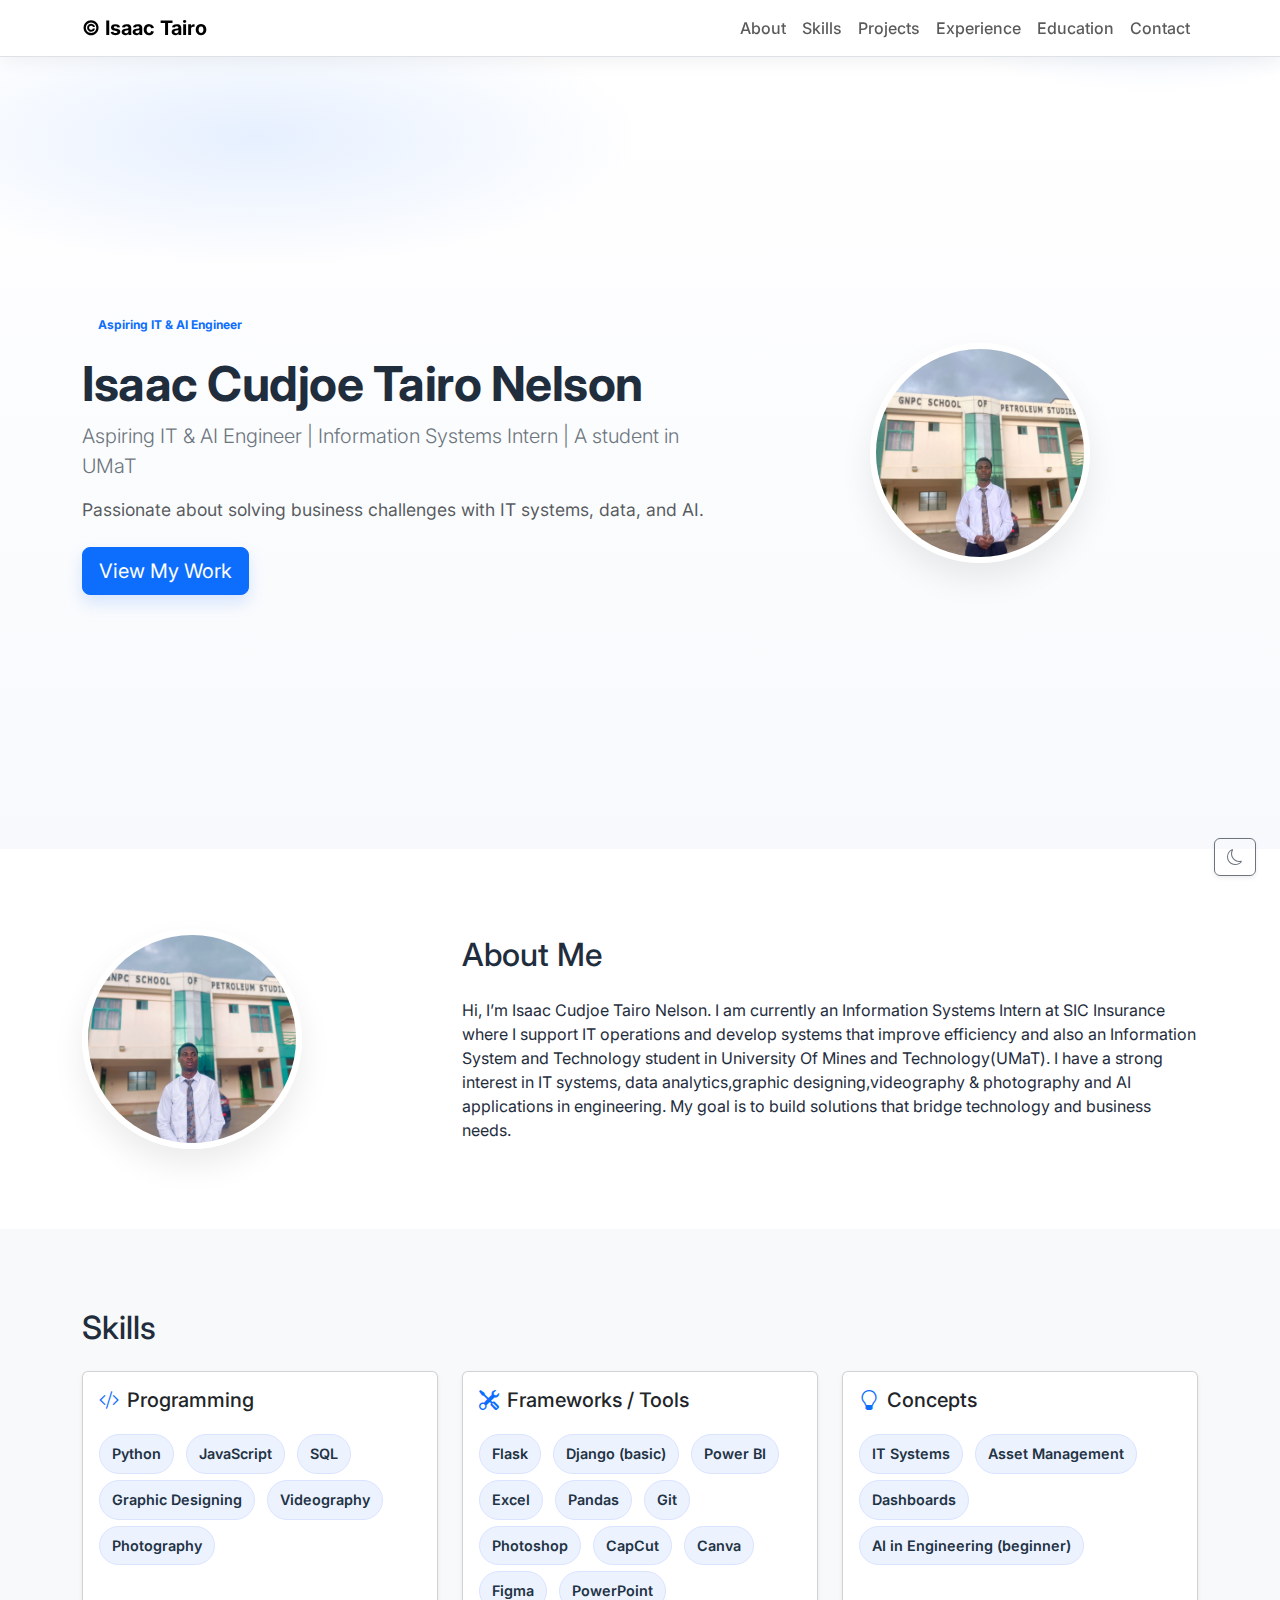
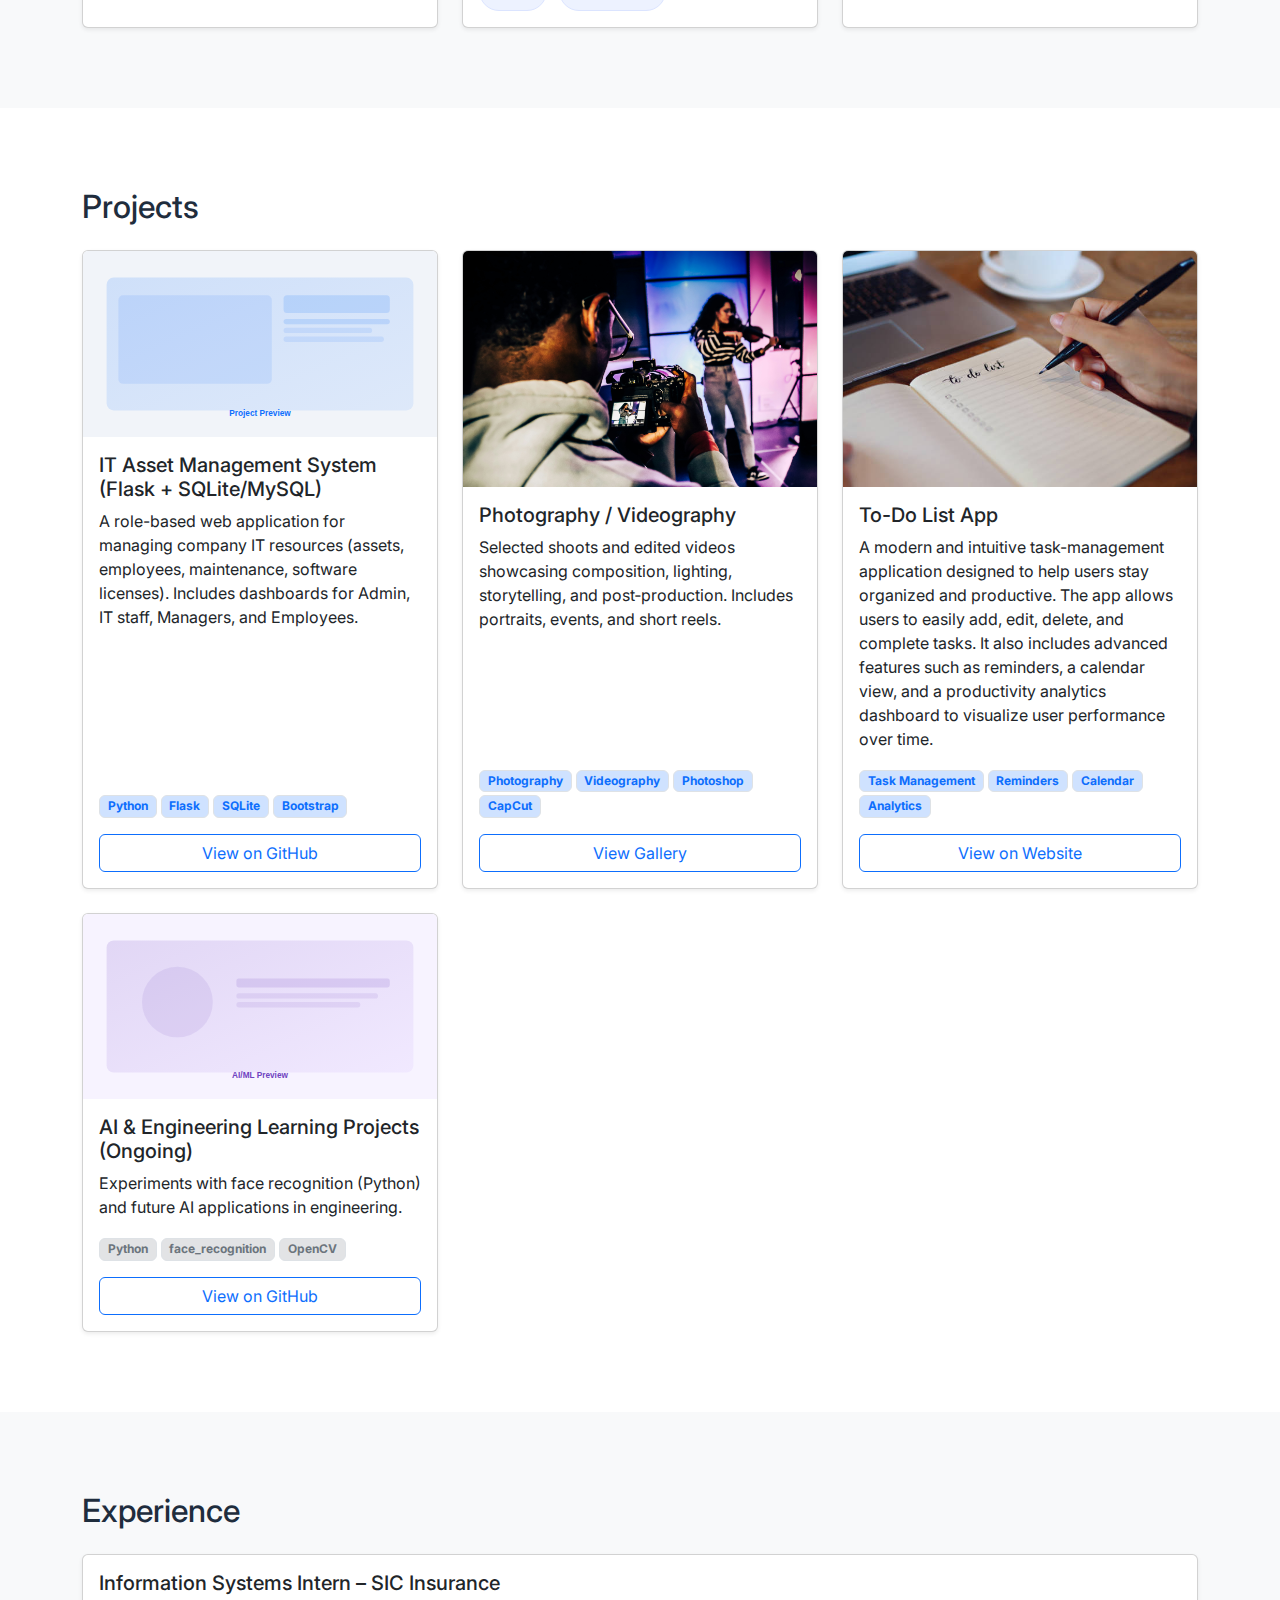
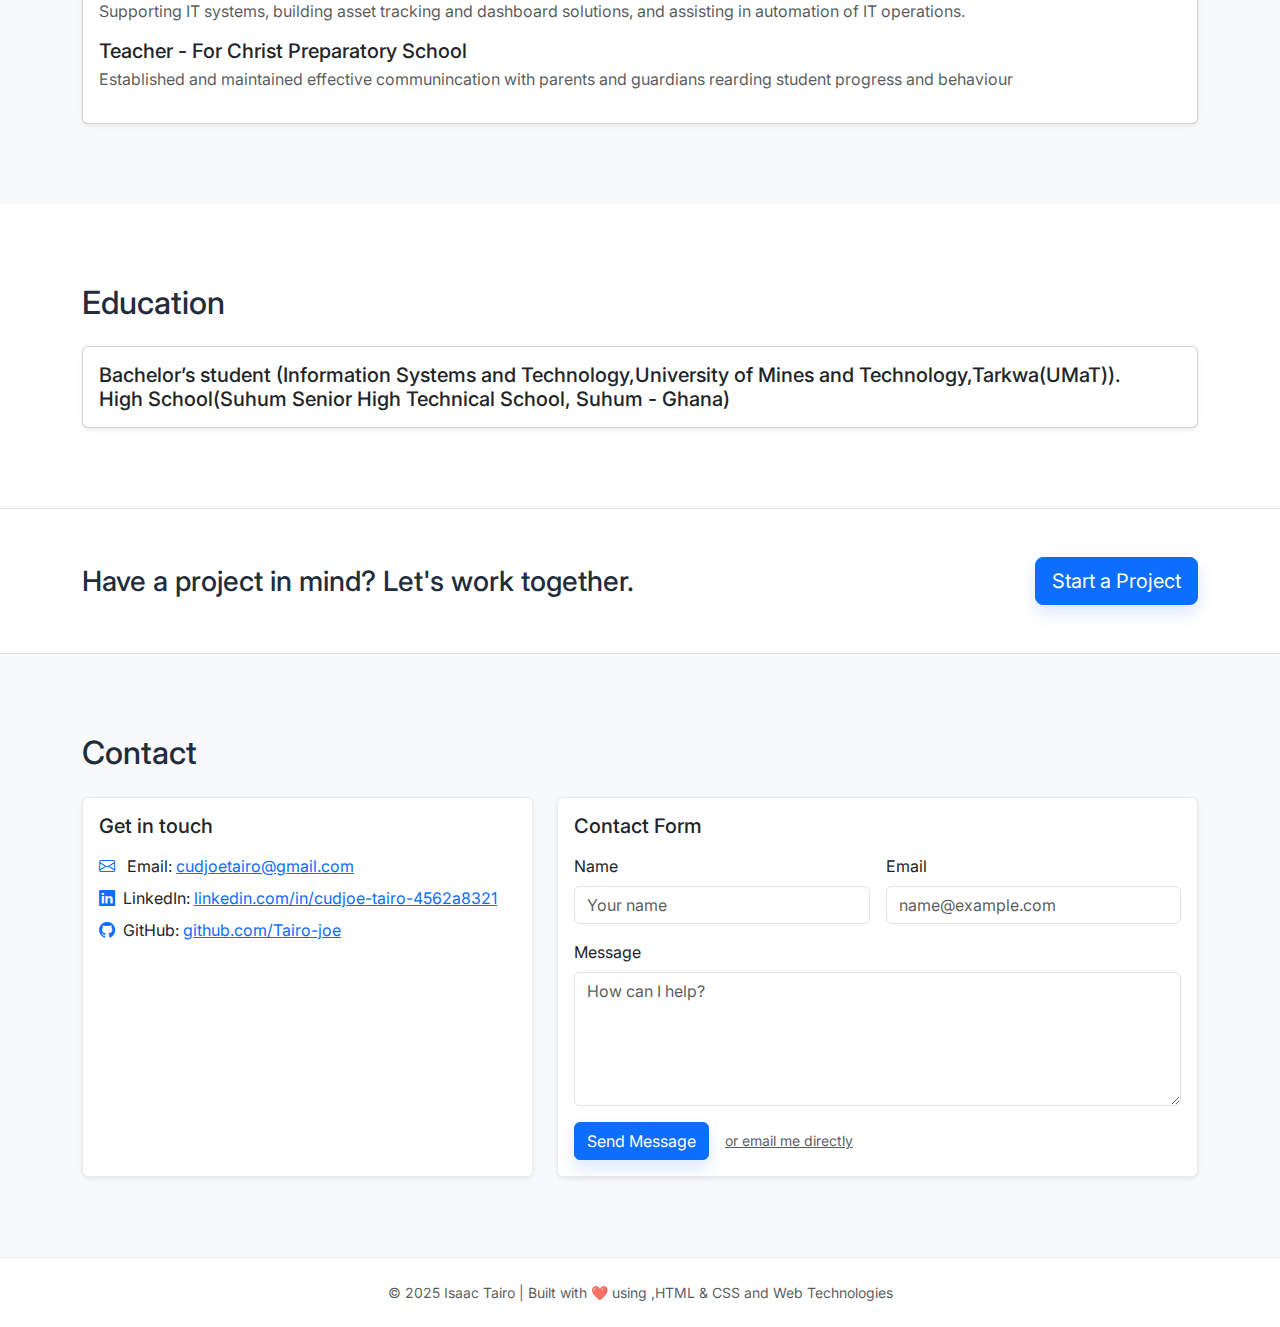
<file: index.html>
<!DOCTYPE html>
<html lang="en">
<head>
  <meta charset="utf-8">
  <meta name="viewport" content="width=device-width, initial-scale=1">
  <title>Isaac Tairo | Portfolio</title>
  <meta name="description" content="Portfolio of Isaac Tairo — Aspiring IT & AI Engineer | Information Systems Intern. Projects in IT systems, data, Database Management and AI.">


  <!-- Bootstrap CSS -->
  <link href="https://cdn.jsdelivr.net/npm/bootstrap@5.3.3/dist/css/bootstrap.min.css" rel="stylesheet">
  <!-- Bootstrap Icons -->
  <link href="https://cdn.jsdelivr.net/npm/bootstrap-icons@1.11.3/font/bootstrap-icons.min.css" rel="stylesheet">
  <!-- Custom CSS -->
  <link href="style.css" rel="stylesheet">
</head>
<body data-bs-spy="scroll" data-bs-target="#mainNav" data-bs-offset="80" tabindex="0">
  <!-- Navbar -->
  <nav id="mainNav" class="navbar navbar-expand-lg navbar-light bg-white border-bottom sticky-top">
    <div class="container">
      <a class="navbar-brand fw-bold" href="#home">&copy; Isaac Tairo</a>
      <button class="navbar-toggler" type="button" data-bs-toggle="collapse" data-bs-target="#navContent" aria-controls="navContent" aria-expanded="false" aria-label="Toggle navigation">
        <span class="navbar-toggler-icon"></span>
      </button>
      <div class="collapse navbar-collapse" id="navContent">
        <ul class="navbar-nav ms-auto mb-2 mb-lg-0">
          <li class="nav-item"><a class="nav-link" href="#about">About</a></li>
          <li class="nav-item"><a class="nav-link" href="#skills">Skills</a></li>
          <li class="nav-item"><a class="nav-link" href="#projects">Projects</a></li>
          <li class="nav-item"><a class="nav-link" href="#experience">Experience</a></li>
          <li class="nav-item"><a class="nav-link" href="#education">Education</a></li>
          <li class="nav-item"><a class="nav-link" href="#contact">Contact</a></li>
        </ul>
      </div>
    </div>
  </nav>

  <!-- Hero / Header -->
  <header id="home" class="hero-section d-flex align-items-center">
    <div class="container py-5">
      <div class="row align-items-center g-5">
        <div class="col-12 col-lg-7">
          <span class="badge text-bg-primary-subtle text-primary px-3 py-2 mb-3">Aspiring IT &amp; AI Engineer</span>
          <h1 class="display-5 fw-bold hero-title">Isaac Cudjoe Tairo Nelson</h1>
          <p class="lead text-secondary mb-3">Aspiring IT &amp; AI Engineer | Information Systems Intern | A student in UMaT</p>
          <p class="hero-tagline text-muted mb-4">Passionate about solving business challenges with IT systems, data, and AI.</p>
          <a href="#projects" class="btn btn-primary btn-lg me-3">View My Work</a>
        </div>
        <div class="col-12 col-lg-5 text-center">
          <img src="assets/isaac-portrait.jpg" onerror="this.onerror=null;this.src='assets/profile-placeholder.svg';" class="profile-avatar" alt="Isaac Tairo profile">
        </div>
      </div>
    </div>
  </header>

  <!-- About Me -->
  <section id="about">
    <div class="container">
      <div class="row align-items-center g-4">
        <div class="col-12 col-md-4 text-center text-md-start">
          <img src="assets/Portrait.jpg" onerror="this.onerror=null;this.src='assets/profile-placeholder.svg';" class="profile-avatar" alt="Isaac Tairo portrait">
        </div>
        <div class="col-12 col-md-8">
          <h2 class="section-title">About Me</h2>
          <p class="mb-0">Hi, I’m Isaac Cudjoe Tairo Nelson. I am currently an Information Systems Intern at SIC Insurance where I support IT operations and develop systems that improve efficiency and also an Information System and Technology student in University Of Mines and Technology(UMaT). I have a strong interest in IT systems, data analytics,graphic designing,videography &amp;  photography and AI applications in engineering. My goal is to build solutions that bridge technology and business needs.</p>
        </div>
      </div>
    </div>
  </section>

  <!-- Skills -->
  <section id="skills" class="bg-light">
    <div class="container">
      <h2 class="section-title">Skills</h2>
      <div class="row g-4">
        <div class="col-12 col-md-4">
          <div class="card h-100 shadow-sm">
            <div class="card-body">
              <h5 class="card-title mb-3"><i class="bi bi-code-slash me-2 text-primary"></i>Programming</h5>
              <div>
                <span class="skill-badge">Python</span>
                <span class="skill-badge">JavaScript</span>
                <span class="skill-badge">SQL</span>
                <span class="skill-badge">Graphic Designing</span>
                <span class="skill-badge">Videography</span>
                <span class="skill-badge">Photography</span>

              </div>
            </div>
          </div>
        </div>
        <div class="col-12 col-md-4">
          <div class="card h-100 shadow-sm">
            <div class="card-body">
              <h5 class="card-title mb-3"><i class="bi bi-tools me-2 text-primary"></i>Frameworks / Tools</h5>
              <div>
                <span class="skill-badge">Flask</span>
                <span class="skill-badge">Django (basic)</span>
                <span class="skill-badge">Power BI</span>
                <span class="skill-badge">Excel</span>
                <span class="skill-badge">Pandas</span>
                <span class="skill-badge">Git</span>
                <span class="skill-badge">Photoshop</span>
                <span class="skill-badge">CapCut</span>
                <span class="skill-badge">Canva</span>
                <span class="skill-badge">Figma</span>
                <span class="skill-badge">PowerPoint</span>
              </div>
            </div>
          </div>
        </div>
        <div class="col-12 col-md-4">
          <div class="card h-100 shadow-sm">
            <div class="card-body">
              <h5 class="card-title mb-3"><i class="bi bi-lightbulb me-2 text-primary"></i>Concepts</h5>
              <div>
                <span class="skill-badge">IT Systems</span>
                <span class="skill-badge">Asset Management</span>
                <span class="skill-badge">Dashboards</span>
                <span class="skill-badge">AI in Engineering (beginner)</span>
              </div>
            </div>
          </div>
        </div>
      </div>
    </div>
  </section>

  <!-- Projects -->
  <section id="projects">
    <div class="container">
      <h2 class="section-title">Projects</h2>
      <div class="row g-4">
        <!-- Project 1 -->
        <div class="col-12 col-md-6 col-lg-4">
          <div class="card project-card h-100 shadow-sm">
            <img src="assets/project1.svg" class="card-img-top" alt="IT Asset Management System preview">
            <div class="card-body d-flex flex-column">
              <h5 class="card-title">IT Asset Management System (Flask + SQLite/MySQL)</h5>
              <p class="card-text flex-grow-1">A role-based web application for managing company IT resources (assets, employees, maintenance, software licenses). Includes dashboards for Admin, IT staff, Managers, and Employees.</p>
              <div class="mb-3">
                <span class="badge bg-primary-subtle text-primary border">Python</span>
                <span class="badge bg-primary-subtle text-primary border">Flask</span>
                <span class="badge bg-primary-subtle text-primary border">SQLite</span>
                <span class="badge bg-primary-subtle text-primary border">Bootstrap</span>
              </div>
              <a href="https://github.com/Tairo-joe/Assets-management" class="btn btn-outline-primary" target="_blank" rel="noopener">View on GitHub</a>
            </div>
          </div>
        </div>
        <!-- Project 2 -->
        <div class="col-12 col-md-6 col-lg-4">
          <div class="card project-card h-100 shadow-sm">
            <!-- Image Carousel for Photography / Videography (Auto-only) -->
            <div id="photographyCarousel" class="carousel slide" data-bs-ride="carousel" data-bs-interval="4000" data-bs-pause="false">
              <div class="carousel-inner">
                <div class="carousel-item active">
                  <img src="assets/photography.jpg" onerror="this.onerror=null;this.src='assets/project2.svg';" class="card-img-top" alt="Photography portfolio sample">
                </div>
                <div class="carousel-item">
                  <img src="assets/videography.jpg" onerror="this.onerror=null;this.src='assets/project2.svg';" class="card-img-top" alt="Videography portfolio sample">
                </div>
              </div>
            </div>
            <div class="card-body d-flex flex-column">
              <h5 class="card-title">Photography / Videography</h5>
              <p class="card-text flex-grow-1">Selected shoots and edited videos showcasing composition, lighting, storytelling, and post‑production. Includes portraits, events, and short reels.</p>
              <div class="mb-3">
                <span class="badge bg-primary-subtle text-primary border">Photography</span>
                <span class="badge bg-primary-subtle text-primary border">Videography</span>
                <span class="badge bg-primary-subtle text-primary border">Photoshop</span>
                <span class="badge bg-primary-subtle text-primary border">CapCut</span>
              </div>
              <a href="gallery.html" class="btn btn-outline-primary">View Gallery</a>
            </div>
          </div>
        </div>
        <!-- Project 3 -->
        <div class="col-12 col-md-6 col-lg-4">
          <div class="card project-card h-100 shadow-sm">
            <div id="todoCarousel" class="carousel slide" data-bs-ride="carousel" data-bs-interval="3000" data-bs-pause="false">
              <div class="carousel-inner">
                <div class="carousel-item active">
                  <img src="assets/to-do.jpg" onerror="this.onerror=null;this.src='assets/project3.svg';" class="card-img-top" alt="To-Do List App screenshot 1">
                </div>
                <div class="carousel-item">
                  <img src="assets/to-do list 1.jpg" onerror="this.onerror=null;this.src='assets/project3.svg';" class="card-img-top" alt="To-Do List App screenshot 2">
                </div>
              </div>
            </div>
            <div class="card-body d-flex flex-column">
              <h5 class="card-title">To-Do List App</h5>
              <p class="card-text flex-grow-1">A modern and intuitive task-management application designed to help users stay organized and productive. The app allows users to easily add, edit, delete, and complete tasks. It also includes advanced features such as reminders, a calendar view, and a productivity analytics dashboard to visualize user performance over time.</p>
              <div class="mb-3">
                <span class="badge bg-primary-subtle text-primary border">Task Management</span>
                <span class="badge bg-primary-subtle text-primary border">Reminders</span>
                <span class="badge bg-primary-subtle text-primary border">Calendar</span>
                <span class="badge bg-primary-subtle text-primary border">Analytics</span>
              </div>
              <a href="https://4102013923.ceiscy.com/management/index.html" class="btn btn-outline-primary" target="_blank" rel="noopener">View on Website</a>
            </div>
          </div>
        </div>
        <div class="col-12 col-md-6 col-lg-4">
          <div class="card project-card h-100 shadow-sm">
            <img src="assets/project3.svg" class="card-img-top" alt="AI & Engineering Learning Projects preview">
            <div class="card-body d-flex flex-column">
              <h5 class="card-title">AI &amp; Engineering Learning Projects (Ongoing)</h5>
              <p class="card-text flex-grow-1">Experiments with face recognition (Python) and future AI applications in engineering.</p>
              <div class="mb-3">
                <span class="badge bg-secondary-subtle text-secondary border">Python</span>
                <span class="badge bg-secondary-subtle text-secondary border">face_recognition</span>
                <span class="badge bg-secondary-subtle text-secondary border">OpenCV</span>
              </div>
              <a href="#" class="btn btn-outline-primary" target="_blank" rel="noopener">View on GitHub</a>
            </div>
          </div>
        </div>
      </div>
    </div>
  </section>

  <!-- Experience -->
  <section id="experience" class="bg-light">
    <div class="container">
      <h2 class="section-title">Experience</h2>
      <div class="card shadow-sm">
        <div class="card-body">
          <h5 class="card-title mb-1">Information Systems Intern – SIC Insurance</h5>
          <p class="text-muted mb-3">Supporting IT systems, building asset tracking and dashboard solutions, and assisting in automation of IT operations.</p>

          <h5 class="card-title mb-1">Teacher - For Christ Preparatory School</h5>
          <p class="text-muted mb-3">Established and maintained effective communincation with parents and guardians rearding student progress and behaviour<br></p>

        </div>
      </div>
    </div>
  </section>

  <!-- Education -->
  <section id="education">
    <div class="container">
      <h2 class="section-title">Education</h2>
      <div class="card shadow-sm">
        <div class="card-body">
          <h5 class="mb-0">Bachelor’s student (Information Systems and Technology,University of Mines and Technology,Tarkwa(UMaT)).</h5>

          <h5 class="mb-0">High School(Suhum Senior High Technical School, Suhum - Ghana)</h5>
        </div>
      </div>
    </div>
  </section>
  <!-- Call To Action -->
  <section id="cta" class="py-5 border-top border-bottom">
    <!-- Start a Project CTA -->
    <div class="container d-flex flex-column flex-lg-row align-items-center justify-content-between gap-3">
      <h3 class="mb-0">Have a project in mind? Let's work together.</h3>
      <a href="#contact" class="btn btn-primary btn-lg">Start a Project</a>
    </div>
  </section>
  <!-- Contact -->
  <section id="contact" class="bg-light">
    <div class="container">
      <h2 class="section-title">Contact</h2>
      <div class="row g-4">
        <div class="col-12 col-lg-5">
          <div class="card contact-card h-100 shadow-sm">
            <div class="card-body">
              <h5 class="card-title mb-3">Get in touch</h5>
              <ul class="list-unstyled mb-0">
                <li class="mb-2">
                  <i class="bi bi-envelope me-2 text-primary"></i>
                  Email: <a href="mailto:cudjoetairo@gmail.com">cudjoetairo@gmail.com</a>
                </li>
                <li class="mb-2"><i class="bi bi-linkedin me-2 text-primary"></i>LinkedIn: <a href="https://linkedin.com/in/cudjoe-tairo-4562a8321" target="_blank" rel="noopener">linkedin.com/in/cudjoe-tairo-4562a8321</a>
                </li>
                <li class="mb-2"><i class="bi bi-github me-2 text-primary"></i>GitHub: <a href="https://github.com/Tairo-joe" target="_blank" rel="noopener">github.com/Tairo-joe</a></li>
              </ul>
            </div>
          </div>
        </div>
        <div class="col-12 col-lg-7">
          <div class="card contact-card h-100 shadow-sm">
            <div class="card-body">
              <h5 class="card-title mb-3">Contact Form</h5>
  <!-- Formspree form-ready; sends emails via Formspree -->
  <form method="POST" action="https://formspree.io/f/xldpwgpq">
    <input type="hidden" name="_next" value="https://4102013923.ceiscy.com/portfolio/thanks.html">
                <div class="row g-3">
                  <div class="col-12 col-md-6">
                    <label for="name" class="form-label">Name</label>
                    <input type="text" id="name" name="name" class="form-control" placeholder="Your name" required>
                  </div>
                  <div class="col-12 col-md-6">
                    <label for="email" class="form-label">Email</label>
                    <input type="email" id="email" name="email" class="form-control" placeholder="name@example.com" required>
                  </div>
                  <div class="col-12">
                    <label for="message" class="form-label">Message</label>
                    <textarea id="message" name="message" rows="5" class="form-control" placeholder="How can I help?" required></textarea>
                  </div>
                  <div class="col-12 d-flex align-items-center gap-3">
                    <button type="submit" class="btn btn-primary">Send Message</button>
                    <a class="text-muted small" href="mailto:cudjoetairo@gmail.com">or email me directly</a>
                  </div>
                </div>
              </form>
            </div>
          </div>
        </div>
      </div>
    </div>
  </section>

  <!-- Footer -->
  <footer class="site-footer py-4">
    <div class="container text-center text-muted small">
      © 2025 Isaac Tairo | Built with ❤️ using ,HTML &amp; CSS and Web Technologies
    </div>
  </footer>

  <!-- Theme toggle button -->
  <button id="themeToggle" type="button" class="btn btn-outline-secondary position-fixed bottom-0 end-0 m-4 shadow-sm" aria-label="Toggle dark mode">
    <i class="bi bi-moon"></i>
  </button>

  <!-- Bootstrap JS -->
  <script src="https://cdn.jsdelivr.net/npm/bootstrap@5.3.3/dist/js/bootstrap.bundle.min.js"></script>
  <script>
    // ScrollSpy activate
    const scrollSpy = new bootstrap.ScrollSpy(document.body, {
      target: '#mainNav',
      offset: 90
    });
    // Shrink navbar shadow on scroll
    const nav = document.getElementById('mainNav');
    const onScroll = () => {
      if (window.scrollY > 10) nav.classList.add('stuck');
      else nav.classList.remove('stuck');
    };
    window.addEventListener('scroll', onScroll);
    onScroll();

    // Collapse mobile nav after clicking a link
    document.querySelectorAll('#mainNav .nav-link').forEach(link => {
      link.addEventListener('click', () => {
        const el = document.getElementById('navContent');
        if (el && el.classList.contains('show')) new bootstrap.Collapse(el).toggle();
      });
    });
  </script>
  <script>
    (function() {
      var root = document.documentElement;
      var KEY = 'theme';
      var prefersDark = window.matchMedia && window.matchMedia('(prefers-color-scheme: dark)').matches;
      var saved = localStorage.getItem(KEY) || (prefersDark ? 'dark' : 'light');
      root.setAttribute('data-bs-theme', saved);
      var btn = document.getElementById('themeToggle');
      function setIcon(t) {
        if (!btn) return;
        var icon = btn.querySelector('i');
        if (!icon) return;
        icon.classList.toggle('bi-sun', t === 'dark');
        icon.classList.toggle('bi-moon', t !== 'dark');
      }
      setIcon(saved);
      if (btn) {
        btn.addEventListener('click', function() {
          var current = root.getAttribute('data-bs-theme') === 'dark' ? 'dark' : 'light';
          var next = current === 'dark' ? 'light' : 'dark';
          root.setAttribute('data-bs-theme', next);
          localStorage.setItem(KEY, next);
          setIcon(next);
        });
      }
    })();
  </script>
</body>
</html>
</file>
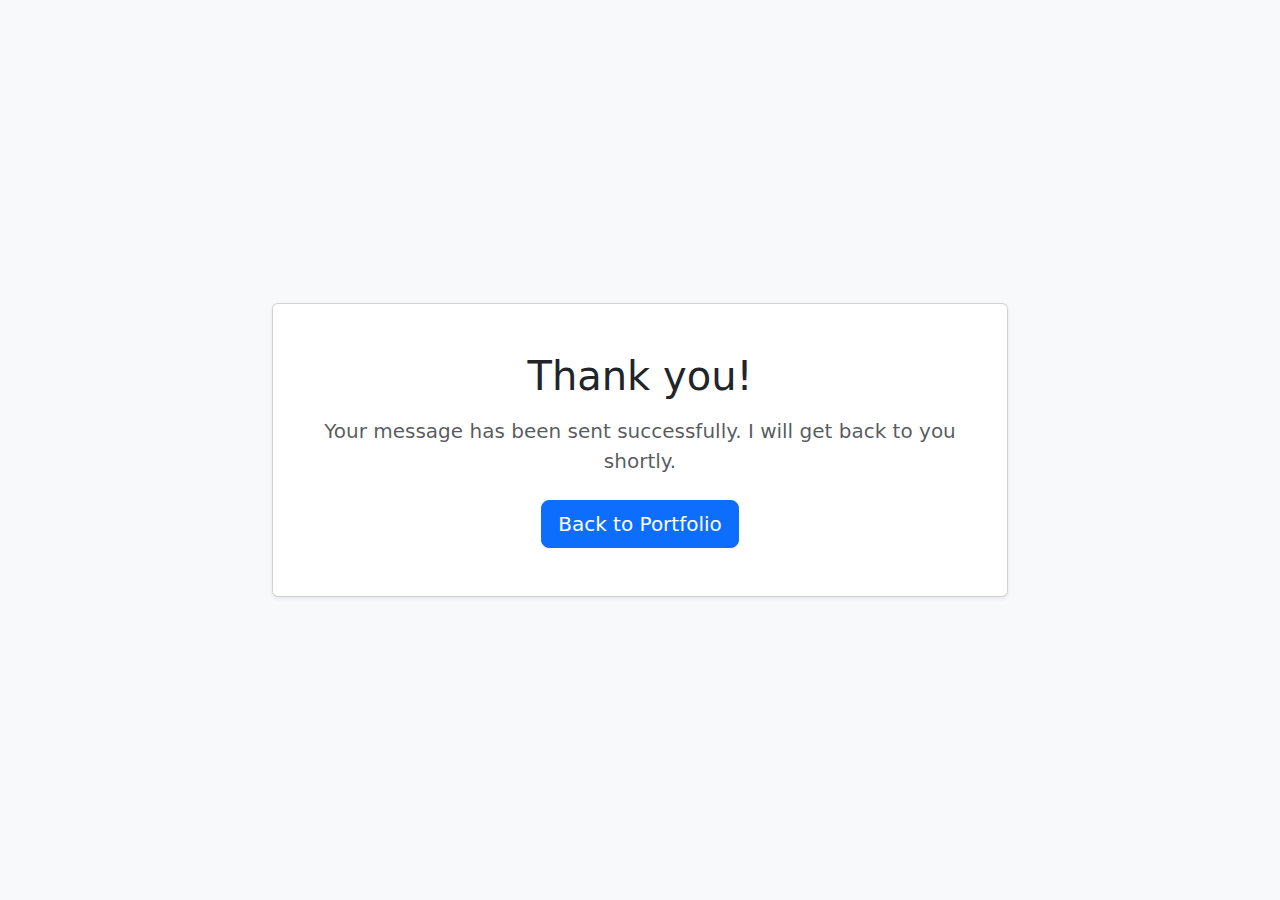
<file: thanks.html>
<!DOCTYPE html>
<html lang="en">
<head>
  <meta charset="utf-8" />
  <meta name="viewport" content="width=device-width, initial-scale=1" />
  <title>Thanks | Message Received</title>
  <link href="https://cdn.jsdelivr.net/npm/bootstrap@5.3.3/dist/css/bootstrap.min.css" rel="stylesheet">
</head>
<body class="bg-light d-flex align-items-center"style="min-height: 100vh;">
  <main class="container py-5">
    <div class="row justify-content-center">
      <div class="col-12 col-md-10 col-lg-8">
        <div class="card shadow-sm">
          <div class="card-body p-4 p-md-5 text-center">
            <div class="display-6 mb-3">Thank you!</div>
            <p class="lead text-muted mb-4">Your message has been sent successfully. I will get back to you shortly.</p>
            <a class="btn btn-primary btn-lg" href="index.html#home">Back to Portfolio</a>
          </div>
        </div>
      </div>
    </div>
  </main>
</body>
</html>
</file>
<file: style.css>
/* Custom theme for Isaac Leslie Portfolio */
/* Typography & base */
@import url('https://fonts.googleapis.com/css2?family=Inter:wght@400;500;600;700&display=swap');

:root {
  --brand-primary: #0d6efd; /* Bootstrap primary */
  --brand-primary-600: #0b5ed7;
  --brand-gray-50: #f7f9fc;
  --brand-gray-100: #f1f4f9;
}

html {
  scroll-behavior: smooth;
}

body {
  font-family: 'Inter', system-ui, -apple-system, Segoe UI, Roboto, Helvetica, Arial, "Apple Color Emoji", "Segoe UI Emoji";
  color: #1f2d3d;
}

/* Navbar */
.navbar {
  transition: box-shadow .2s ease;
}
.navbar.stuck, .navbar:hover {
  box-shadow: 0 .25rem 1.25rem rgba(0,0,0,.06);
}
.navbar .nav-link {
  font-weight: 500;
}
.navbar .nav-link.active {
  color: var(--brand-primary) !important;
}

/* Hero */
.hero-section {
  position: relative;
  background:
    radial-gradient(60rem 20rem at 20% 10%, rgba(13,110,253,.10), transparent 40%),
    radial-gradient(40rem 18rem at 90% -10%, rgba(13,110,253,.12), transparent 40%),
    linear-gradient(180deg, #ffffff 0%, var(--brand-gray-50) 100%);
  min-height: 88vh;
}
.hero-title {
  letter-spacing: -0.5px;
}
.hero-tagline {
  font-size: 1.1rem;
}

/* Sections */
section {
  padding: 80px 0;
}
.section-title {
  margin-bottom: 1.5rem;
}

/* About */
.profile-avatar {
  width: 220px;
  height: 220px;
  object-fit: cover;
  border-radius: 50%;
  border: 6px solid #fff;
  box-shadow: 0 1rem 2rem rgba(0,0,0,.08);
}

/* Skills */
.skill-badge {
  display: inline-block;
  margin: 6px 8px 0 0;
  padding: .5rem .75rem;
  border-radius: 999px;
  background: #edf2ff;
  color: #234;
  border: 1px solid #dbe4ff;
  font-weight: 600;
  font-size: .9rem;
}

/* Projects */
.project-card {
  transition: transform .25s ease, box-shadow .25s ease;
}
.project-card:hover {
  transform: translateY(-6px);
  box-shadow: 0 1rem 2rem rgba(0,0,0,.12);
}
.project-card img {
  transition: transform .4s ease, filter .4s ease;
}
.project-card:hover img {
  transform: scale(1.03);
  filter: saturate(1.05);
}

/* Buttons */
.btn-primary {
  box-shadow: 0 .5rem 1rem rgba(13,110,253,.15);
}
.btn-primary:hover, .btn-primary:focus {
  background-color: var(--brand-primary-600);
}
[data-bs-theme="dark"] .btn-primary {
  color: #ffffff !important;
}

/* Contact */
.contact-card {
  border: 1px solid #e9ecef;
}

/* Footer */
.site-footer {
  background: #fff;
  border-top: 1px solid #e9ecef;
}

/* ===================== Gallery ===================== */
.gallery-grid {
  display: grid;
  grid-template-columns: repeat(2, 1fr);
  gap: 16px;
}
@media (min-width: 576px) {
  .gallery-grid { grid-template-columns: repeat(3, 1fr); }
}
@media (min-width: 992px) {
  .gallery-grid { grid-template-columns: repeat(4, 1fr); }
}
.gallery-item { position: relative; overflow: hidden; border-radius: 12px; }
.gallery-item img {
  width: 100%; height: 100%; object-fit: cover; display: block;
  transform: scale(1); filter: saturate(1) brightness(1);
  transition: transform .4s ease, filter .4s ease;
}
.gallery-item video {
  width: 100%; height: auto; aspect-ratio: 16 / 9; object-fit: cover; display: block;
  transition: transform .4s ease, filter .4s ease;
}
.gallery-item:hover img { transform: scale(1.04); filter: saturate(1.1) brightness(1.05); }
.gallery-item:hover video { transform: scale(1.04); filter: saturate(1.1) brightness(1.05); }

/* Gallery captions */
.gallery-item .caption {
  position: absolute; left: 0; right: 0; bottom: 0;
  padding: 10px 12px;
  color: #fff; font-weight: 600; font-size: .9rem; letter-spacing: .2px;
  background: linear-gradient(180deg, rgba(0,0,0,0) 0%, rgba(0,0,0,.55) 60%, rgba(0,0,0,.75) 100%);
  opacity: 0; transform: translateY(8px);
  transition: opacity .25s ease, transform .25s ease;
}
.gallery-item.video-item .caption {
  bottom: 50px; /* Leave space for video controls */
}
.gallery-item:hover .caption,
.gallery-item:focus-within .caption,
.gallery-item.show-caption .caption { opacity: 1; transform: translateY(0); }
@media (min-width: 576px) { .gallery-item .caption { font-size: 1rem; padding: 12px 14px; } }
@media (min-width: 992px) { .gallery-item .caption { font-size: 1.05rem; } }

[data-bs-theme="dark"] .gallery-item .caption {
  background: linear-gradient(180deg, rgba(2,6,23,0) 0%, rgba(2,6,23,.65) 60%, rgba(2,6,23,.85) 100%);
}

/* Lightbox */
.lightbox {
  position: fixed; inset: 0; background: rgba(0,0,0,.8);
  display: flex; align-items: center; justify-content: center;
  opacity: 0; pointer-events: none; transition: opacity .25s ease;
  padding: 24px;
}
.lightbox.open { opacity: 1; pointer-events: auto; }
.lightbox img, .lightbox video {
  max-width: 92vw;
  max-height: 88vh;
}
.lightbox-close, .lightbox-prev, .lightbox-next {
  position: absolute; background: rgba(15,23,42,.8); color: #fff; border: 1px solid rgba(255,255,255,.15);
  width: 44px; height: 44px; border-radius: 999px; display: grid; place-items: center;
}
.lightbox-close { top: 20px; right: 20px; }
.lightbox-prev { left: 20px; }
.lightbox-next { right: 20px; }
.lightbox-prev i, .lightbox-next i, .lightbox-close i { font-size: 1rem; }

/* Dark mode for gallery */
[data-bs-theme="dark"] .lightbox { background: rgba(0,0,0,.85); }
[data-bs-theme="dark"] .lightbox-close, [data-bs-theme="dark"] .lightbox-prev, [data-bs-theme="dark"] .lightbox-next {
  background: rgba(2,6,23,.9); border-color: rgba(255,255,255,.2);
}

/* Reduced motion */
@media (prefers-reduced-motion: reduce) {
  html { scroll-behavior: auto; }
  * { transition: none !important; animation: none !important; }
}

/* ==========================================================
   Dark mode overrides (when <html data-bs-theme="dark">)
   Palette: blue + gray, matching Bootstrap 5 tones
   ========================================================== */
[data-bs-theme="dark"] {
  color-scheme: dark;
}

[data-bs-theme="dark"] body {
  background: #0b1220;
  color: #e5e7eb;
}

[data-bs-theme="dark"] .navbar {
  background-color: #0b1220 !important;
  border-bottom: 1px solid #1e293b;
}
[data-bs-theme="dark"] .navbar .nav-link {
  color: #cbd5e1;
}
[data-bs-theme="dark"] .navbar .nav-link.active {
  color: var(--brand-primary) !important;
}

/* Sections that use light backgrounds */
[data-bs-theme="dark"] .bg-light {
  background-color: #0f172a !important;
}

/* Hero: soften gradients for dark background */
[data-bs-theme="dark"] .hero-section {
  background:
    radial-gradient(60rem 20rem at 20% 10%, rgba(13,110,253,.10), transparent 40%),
    radial-gradient(40rem 18rem at 90% -10%, rgba(13,110,253,.12), transparent 40%),
    linear-gradient(180deg, #0b1220 0%, #0b1220 100%);
}

/* Cards */
[data-bs-theme="dark"] .card {
  background-color: #0f172a;
  border-color: #1f2937;
  color: #e5e7eb;
}
[data-bs-theme="dark"] .project-card:hover {
  box-shadow: 0 1rem 2rem rgba(0,0,0,.45);
}

/* Skill badges */
[data-bs-theme="dark"] .skill-badge {
  background: #1f2937;
  color: #e2e8f0;
  border-color: #334155;
}

/* Footer */
[data-bs-theme="dark"] .site-footer {
  background: #0f172a;
  border-top-color: #1e293b;
  color: #ffffff;
}
[data-bs-theme="dark"] .site-footer a { color: #ffffff; }

/* CTA section */
[data-bs-theme="dark"] #cta {
  background-color: #0b1220; /* same as main background */
  border-top: 1px solid #1e293b;
  border-bottom: 1px solid #1e293b;
  color: #ffffff !important;
}

/* Ensure CTA heading text remains readable in dark mode */
[data-bs-theme="dark"] #cta h3 {
  color: #ffffff;
}

/* Text tones */
[data-bs-theme="dark"] .text-muted { color: #ffffff !important; }
[data-bs-theme="dark"] .text-secondary { color: #ffffff !important; }
[data-bs-theme="dark"] a { color: #60a5fa; }
[data-bs-theme="dark"] a:hover { color: #93c5fd; }

/* Theme toggle button */
[data-bs-theme="dark"] #themeToggle {
  background-color: #0f172a;
  color: #afb4bd;
  border-color: #334155;
}
</file>
